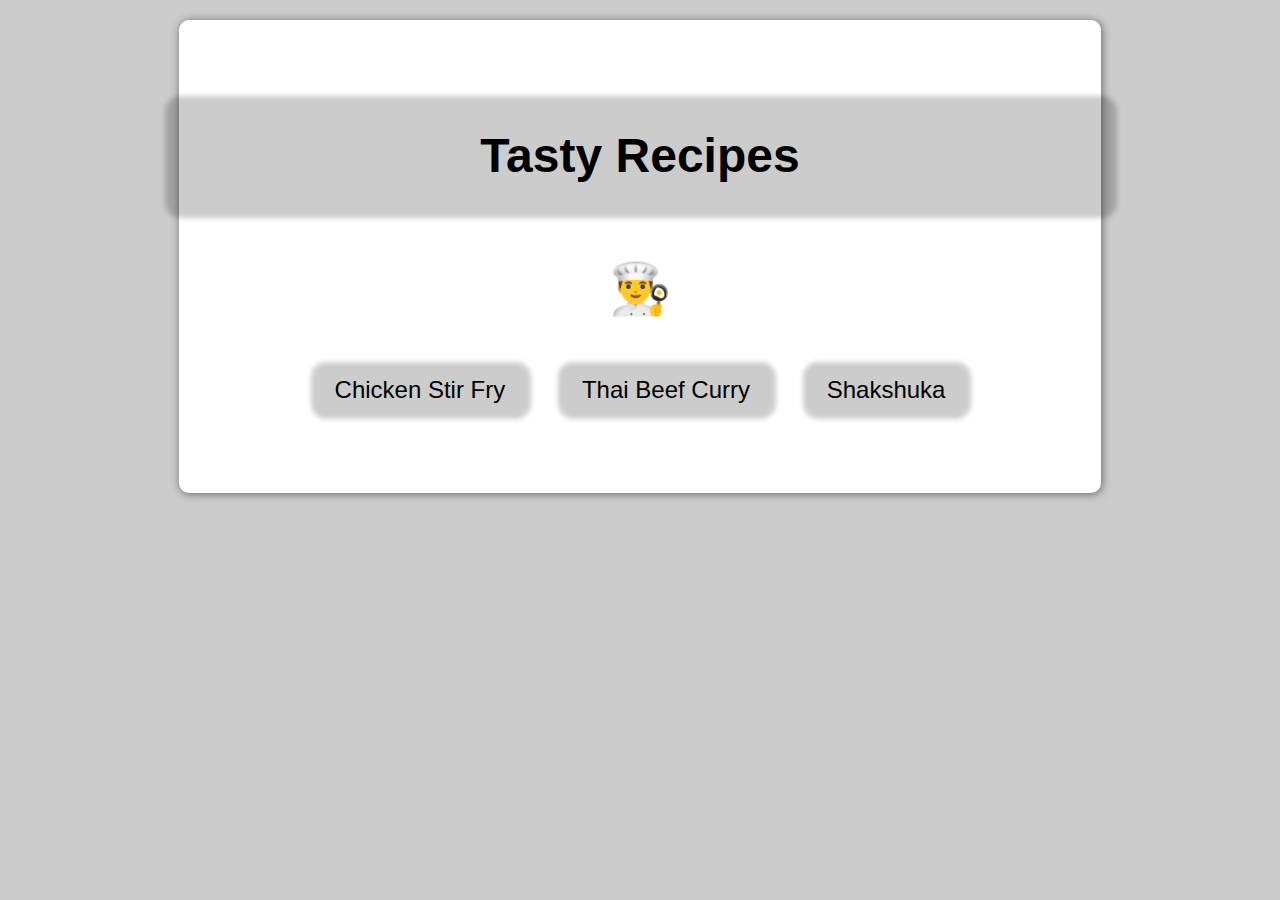
<file: index.html>
<!DOCTYPE html>
<html lang="en">
    <head>
        <meta charset="UTF-8">
        <meta name="viewport" content="width=device-width, initial-scale=1.0">
        <title>Tasty Recipes</title>
        <link href="./css/style.css" rel="stylesheet">
    </head>
    <body>
        <div class="container shadow-light">
            <h1 class="title center">Tasty Recipes</h1>
            <p class="animation center">👨‍🍳</p>
            <ul class="nav center">
                <li><a href="./recipes/chicken-stir-fry.html">Chicken Stir Fry</a></li>
                <li><a href="./recipes/thai-beef-curry.html">Thai Beef Curry</a></li>
                <li><a href="./recipes/shakshuka.html">Shakshuka</a></li>
            </ul>
        </div>
    </body>
</html>
</file>
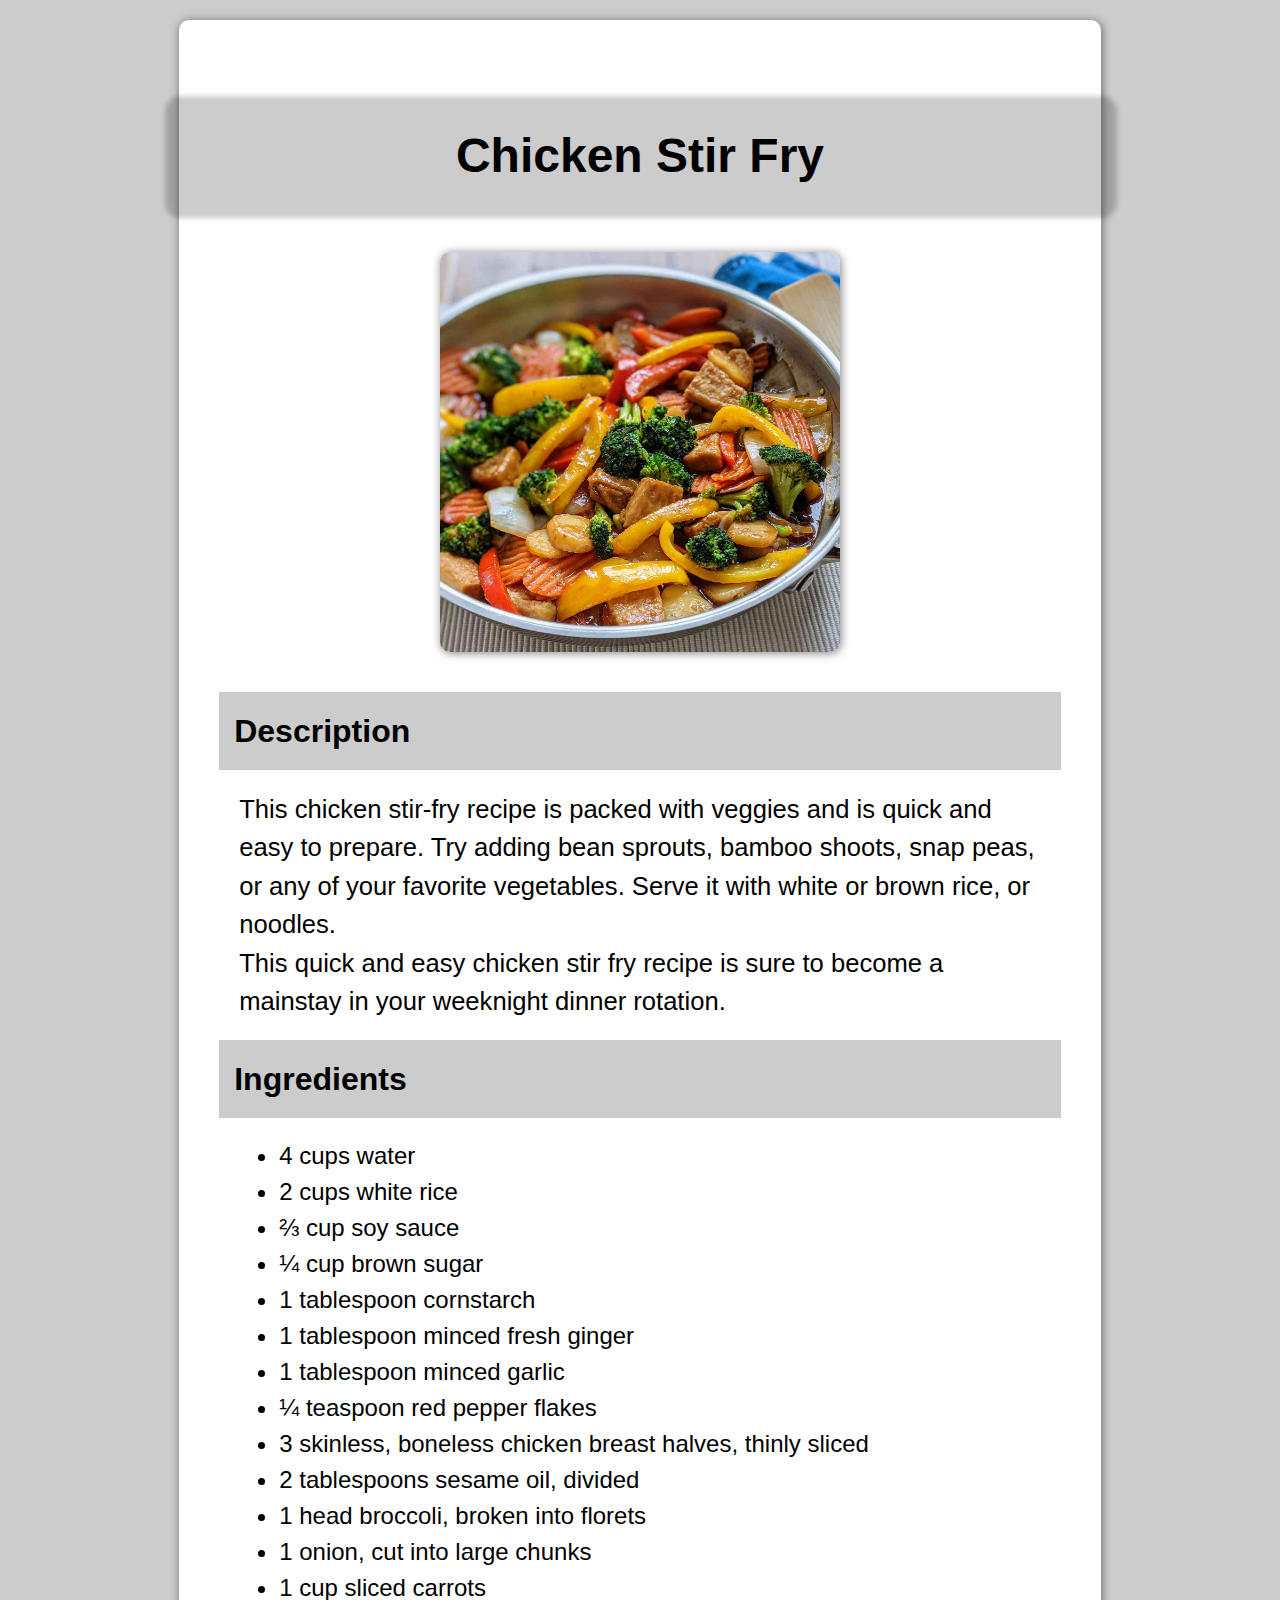
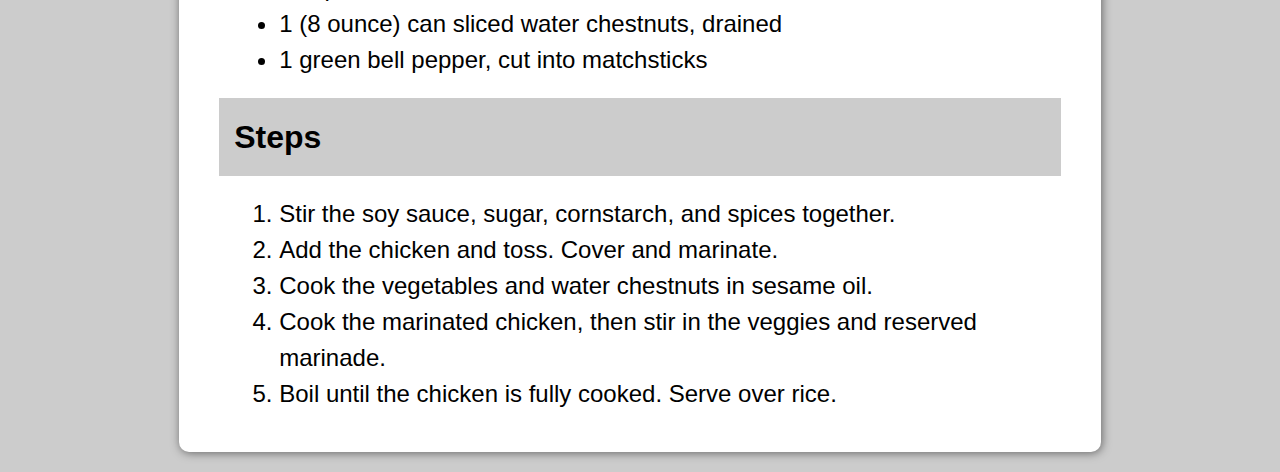
<file: recipes/chicken-stir-fry.html>
<!DOCTYPE html>
<html lang="en">
    <head>
        <meta charset="UTF-8">
        <meta name="viewport" content="width=device-width, initial-scale=1.0">
        <title>Chicken Stir Fry</title>
        <link href="./../css/style.css" rel="stylesheet">
    </head>
    <body>
        <div class="container shadow-light">
            <h1 class="center">Chicken Stir Fry</h1>
            <img class="center shadow-light" src="./img/chicken-stir-fry.jpg" alt="ready chicken stir fry dish" width="400px">
            <h2>Description</h2>
            <p>This chicken stir-fry recipe is packed with veggies and is quick and easy to prepare. Try adding bean sprouts, bamboo shoots, snap peas, or any of your favorite vegetables. Serve it with white or brown rice, or noodles.</p>
            <p>This quick and easy chicken stir fry recipe is sure to become a mainstay in your weeknight dinner rotation.</p>
            <h2>Ingredients</h2>
            <ul>
                <li>4 cups water</li>
                <li>2 cups white rice</li>
                <li>⅔ cup soy sauce</li>
                <li>¼ cup brown sugar</li>
                <li>1 tablespoon cornstarch</li>
                <li>1 tablespoon minced fresh ginger</li>
                <li>1 tablespoon minced garlic</li>
                <li>¼ teaspoon red pepper flakes</li>
                <li>3 skinless, boneless chicken breast halves, thinly sliced</li>
                <li>2 tablespoons sesame oil, divided</li>
                <li>1 head broccoli, broken into florets</li>
                <li>1 onion, cut into large chunks</li>
                <li>1 cup sliced carrots</li>
                <li>1 (8 ounce) can sliced water chestnuts, drained</li>
                <li>1 green bell pepper, cut into matchsticks</li>
            </ul>
            <h2>Steps</h2>
            <ol>
                <li>Stir the soy sauce, sugar, cornstarch, and spices together.</li>
                <li>Add the chicken and toss. Cover and marinate.</li>
                <li>Cook the vegetables and water chestnuts in sesame oil.</li>
                <li>Cook the marinated chicken, then stir in the veggies and reserved marinade.</li>
                <li>Boil until the chicken is fully cooked. Serve over rice.</li>
            </ol>
        </div>
    </body>
</html>
</file>
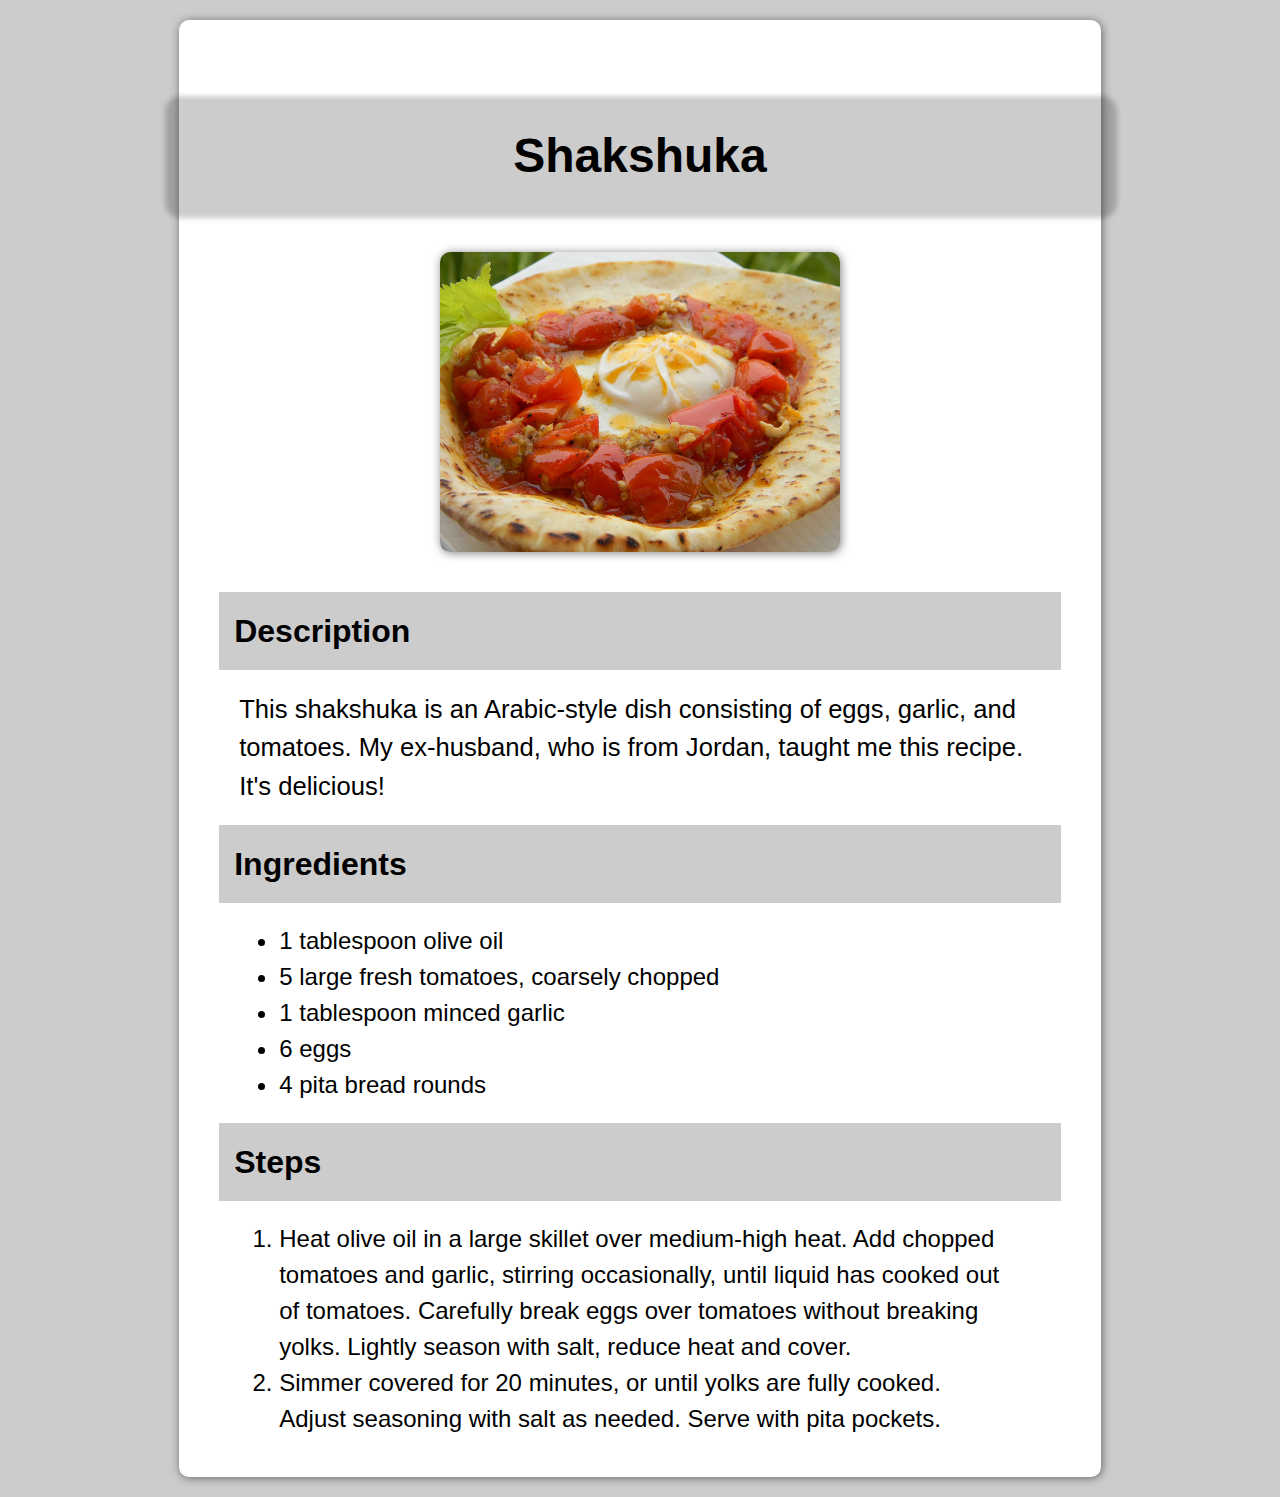
<file: recipes/shakshuka.html>
<!DOCTYPE html>
<html lang="en">
    <head>
        <meta charset="UTF-8">
        <meta name="viewport" content="width=device-width, initial-scale=1.0">
        <title>Shakshuka</title>
        <link href="./../css/style.css" rel="stylesheet">
    </head>
    <body>
        <div class="container shadow-light">
            <h1 class="center">Shakshuka</h1>
            <img class="center shadow-light" src="./img/shakshuka.jpg" alt="ready shakshuka dish" width="400px">
            <h2>Description</h2>
            <p>This shakshuka is an Arabic-style dish consisting of eggs, garlic, and tomatoes. My ex-husband, who is from Jordan, taught me this recipe. It's delicious!</p>
            <h2>Ingredients</h2>
            <ul>
                <li>1 tablespoon olive oil</li>
                <li>5 large fresh tomatoes, coarsely chopped</li>
                <li>1 tablespoon minced garlic</li>
                <li>6 eggs</li>
                <li>4 pita bread rounds</li>
            </ul>
            <h2>Steps</h2>
            <ol>
                <li>Heat olive oil in a large skillet over medium-high heat. Add chopped tomatoes and garlic, stirring occasionally, until liquid has cooked out of tomatoes. Carefully break eggs over tomatoes without breaking yolks. Lightly season with salt, reduce heat and cover.</li>
                <li>Simmer covered for 20 minutes, or until yolks are fully cooked. Adjust seasoning with salt as needed. Serve with pita pockets.</li>
            </ol>
        </div>
    </body>
</html>
</file>
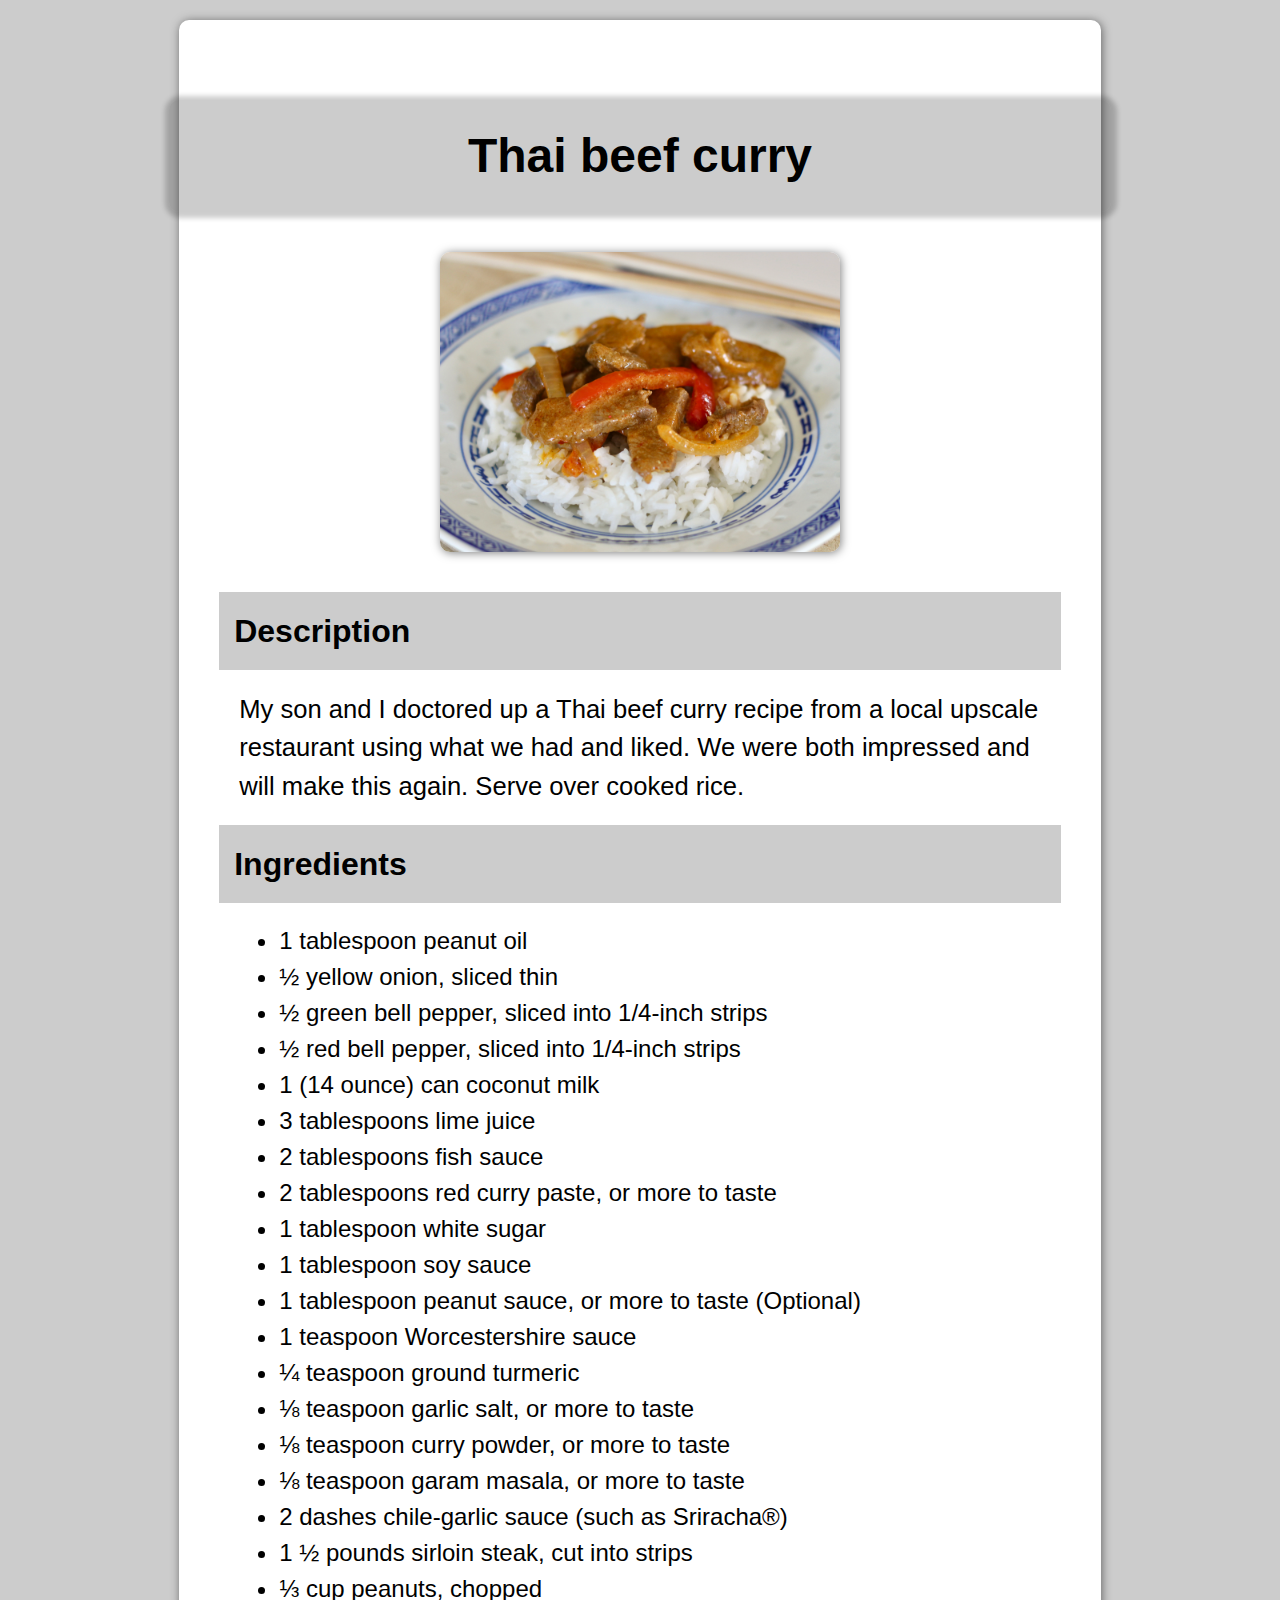
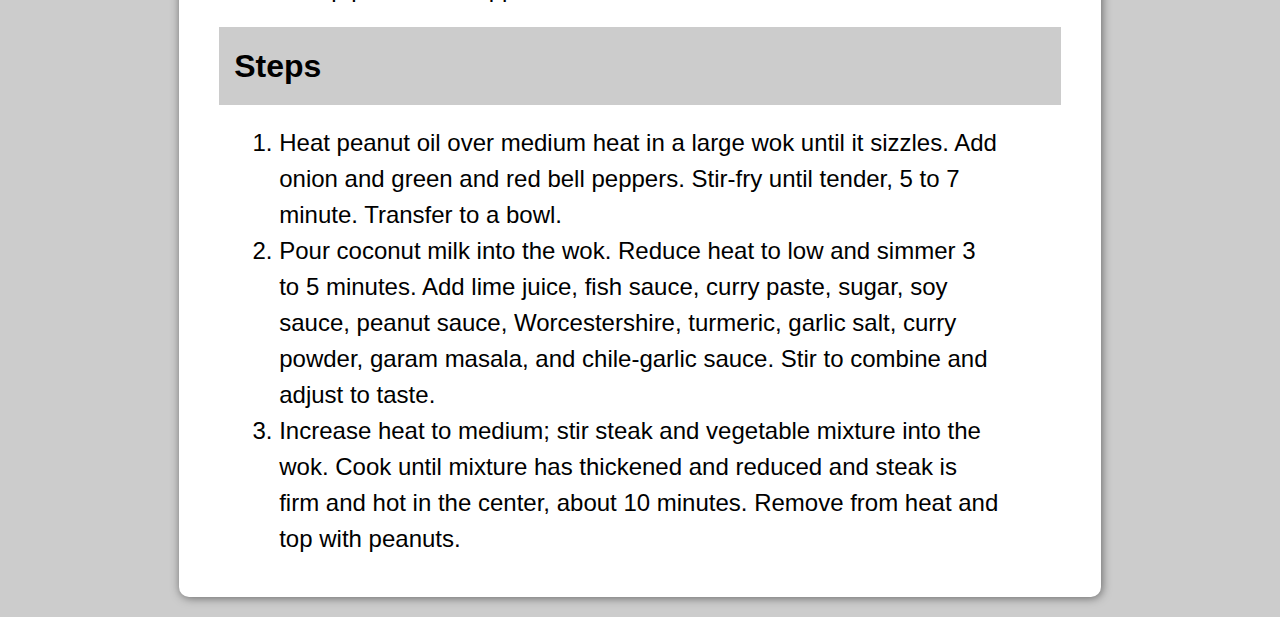
<file: recipes/thai-beef-curry.html>
<!DOCTYPE html>
<html lang="en">
    <head>
        <meta charset="UTF-8">
        <meta name="viewport" content="width=device-width, initial-scale=1.0">
        <title>Thai beef curry</title>
        <link href="./../css/style.css" rel="stylesheet">
    </head>
    <body>
        <div class="container shadow-light">
            <h1 class="center">Thai beef curry</h1>
            <img class="center shadow-light" src="./img/thai-beef-curry.jpg" alt="ready thai beef curry dish" width="400px">
            <h2>Description</h2>
            <p>My son and I doctored up a Thai beef curry recipe from a local upscale restaurant using what we had and liked. We were both impressed and will make this again. Serve over cooked rice.</p>
            <h2>Ingredients</h2>
            <ul>
                <li>1 tablespoon peanut oil</li>
                <li>½ yellow onion, sliced thin</li>
                <li>½ green bell pepper, sliced into 1/4-inch strips</li>
                <li>½ red bell pepper, sliced into 1/4-inch strips</li>
                <li>1 (14 ounce) can coconut milk</li>
                <li>3 tablespoons lime juice</li>
                <li>2 tablespoons fish sauce</li>
                <li>2 tablespoons red curry paste, or more to taste</li>
                <li>1 tablespoon white sugar</li>
                <li>1 tablespoon soy sauce</li>
                <li>1 tablespoon peanut sauce, or more to taste (Optional)</li>
                <li>1 teaspoon Worcestershire sauce</li>
                <li>¼ teaspoon ground turmeric</li>
                <li>⅛ teaspoon garlic salt, or more to taste</li>
                <li>⅛ teaspoon curry powder, or more to taste</li>
                <li>⅛ teaspoon garam masala, or more to taste</li>
                <li>2 dashes chile-garlic sauce (such as Sriracha®)</li>
                <li>1 ½ pounds sirloin steak, cut into strips</li>
                <li>⅓ cup peanuts, chopped</li>
            </ul>
            <h2>Steps</h2>
            <ol>
                <li>Heat peanut oil over medium heat in a large wok until it sizzles. Add onion and green and red bell peppers. Stir-fry until tender, 5 to 7 minute. Transfer to a bowl.</li>
                <li>Pour coconut milk into the wok. Reduce heat to low and simmer 3 to 5 minutes. Add lime juice, fish sauce, curry paste, sugar, soy sauce, peanut sauce, Worcestershire, turmeric, garlic salt, curry powder, garam masala, and chile-garlic sauce. Stir to combine and adjust to taste.</li>
                <li>Increase heat to medium; stir steak and vegetable mixture into the wok. Cook until mixture has thickened and reduced and steak is firm and hot in the center, about 10 minutes. Remove from heat and top with peanuts.</li>
            </ol>
        </div>
    </body>
</html>
</file>
<file: css/style.css>
* {
    box-sizing: border-box;
    padding: 0px;
    margin: 0px;
}

:root {
    font-size: 2rem;
    --big-font: 1.5rem;
    --medium-font: 1rem;
    --small-font: 0.8rem;
    --main-background-color: rgba(0, 0, 0, 0.2);
}

body {
    margin: 20px auto;
    background-color: var(--main-background-color);
}

.container {
    font-size: 24px;
    font-family: Verdana, Geneva, Tahoma, sans-serif;
    margin: auto;
    padding: 40px;
    background-color: white;
    line-height: 1.5;
    max-width: 90%;
}

@media screen and (min-width: 1024px) {
    body {
        width: 1024px;
    }
}

.nav {
    list-style: none;
    padding: 20px 0px;
}

.center {
    text-align: center;
}

.nav a {
    text-decoration: none;
}

h1 {
    padding: 20px 0px;
    font-size: var(--big-font);
    background-color: var(--main-background-color);
    margin: 40px -50px;
}

img {
    max-width: 100%;
    display: block;
    margin: 40px auto;
}

.shadow-light {
    box-shadow: 1px 1px 10px rgba(0, 0, 0, 0.5);
    border-radius: 10px;
}

h1,
ul li a {
    box-shadow: 1px 1px 5px 5px rgba(0, 0, 0, 0.2);
    border-radius: 10px;
}

h2 {
    padding: 15px;
    font-size: var(--medium-font);
    background-color: var(--main-background-color);
    margin: 20px auto;
}

p {
    padding: 0px 20px;
    font-size: var(--small-font);
}

ul,
ol {
    padding: 0px 60px;
}

@keyframes rotate {

    0% {
        transform: rotate(0);
    }

    100% {
        transform: rotate(360deg);
    }
}

.animation {
    font-size: 50px;
    animation: rotate 2s linear 0s infinite;
}

ul li a {
    background-color: var(--main-background-color);
    border-radius: 10px;
    padding: 10px 20px;
    color: black;
}

.nav li {
    display: inline-block;
    margin: 25px 15px;
}

a:active {
    color: inherit;
}
</file>
